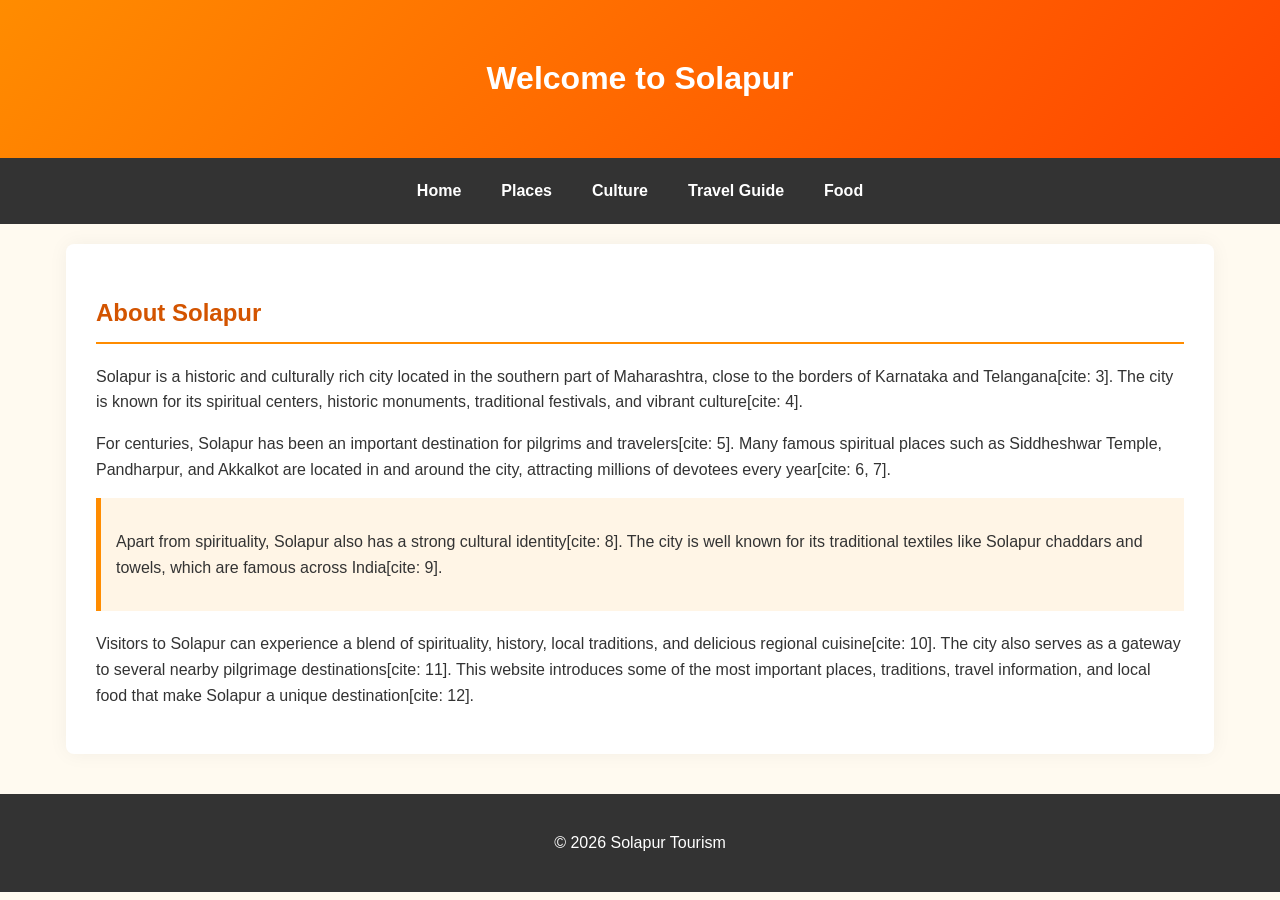
<file: index.html>
<!DOCTYPE html>
<html lang="en">
<head>
    <meta charset="UTF-8">
    <title>Welcome to Solapur - Home</title>
    <link rel="stylesheet" href="style.css">
</head>
<body>
    <header>
        <h1>Welcome to Solapur</h1>
    </header>
    <nav>
        <a href="index.html">Home</a>
        <a href="places.html">Places</a>
        <a href="culture.html">Culture</a>
        <a href="travel.html">Travel Guide</a>
        <a href="food.html">Food</a>
    </nav>
    <div class="container">
        <h2>About Solapur</h2>
        <p>Solapur is a historic and culturally rich city located in the southern part of Maharashtra, close to the borders of Karnataka and Telangana[cite: 3]. The city is known for its spiritual centers, historic monuments, traditional festivals, and vibrant culture[cite: 4].</p>
        
        <p>For centuries, Solapur has been an important destination for pilgrims and travelers[cite: 5]. Many famous spiritual places such as Siddheshwar Temple, Pandharpur, and Akkalkot are located in and around the city, attracting millions of devotees every year[cite: 6, 7].</p>
        
        <div class="card">
            <p>Apart from spirituality, Solapur also has a strong cultural identity[cite: 8]. The city is well known for its traditional textiles like Solapur chaddars and towels, which are famous across India[cite: 9].</p>
        </div>
        
        <p>Visitors to Solapur can experience a blend of spirituality, history, local traditions, and delicious regional cuisine[cite: 10]. The city also serves as a gateway to several nearby pilgrimage destinations[cite: 11]. This website introduces some of the most important places, traditions, travel information, and local food that make Solapur a unique destination[cite: 12].</p>
    </div>
    <footer>
        <p>&copy; 2026 Solapur Tourism</p>
    </footer>
</body>
</html>
</file>
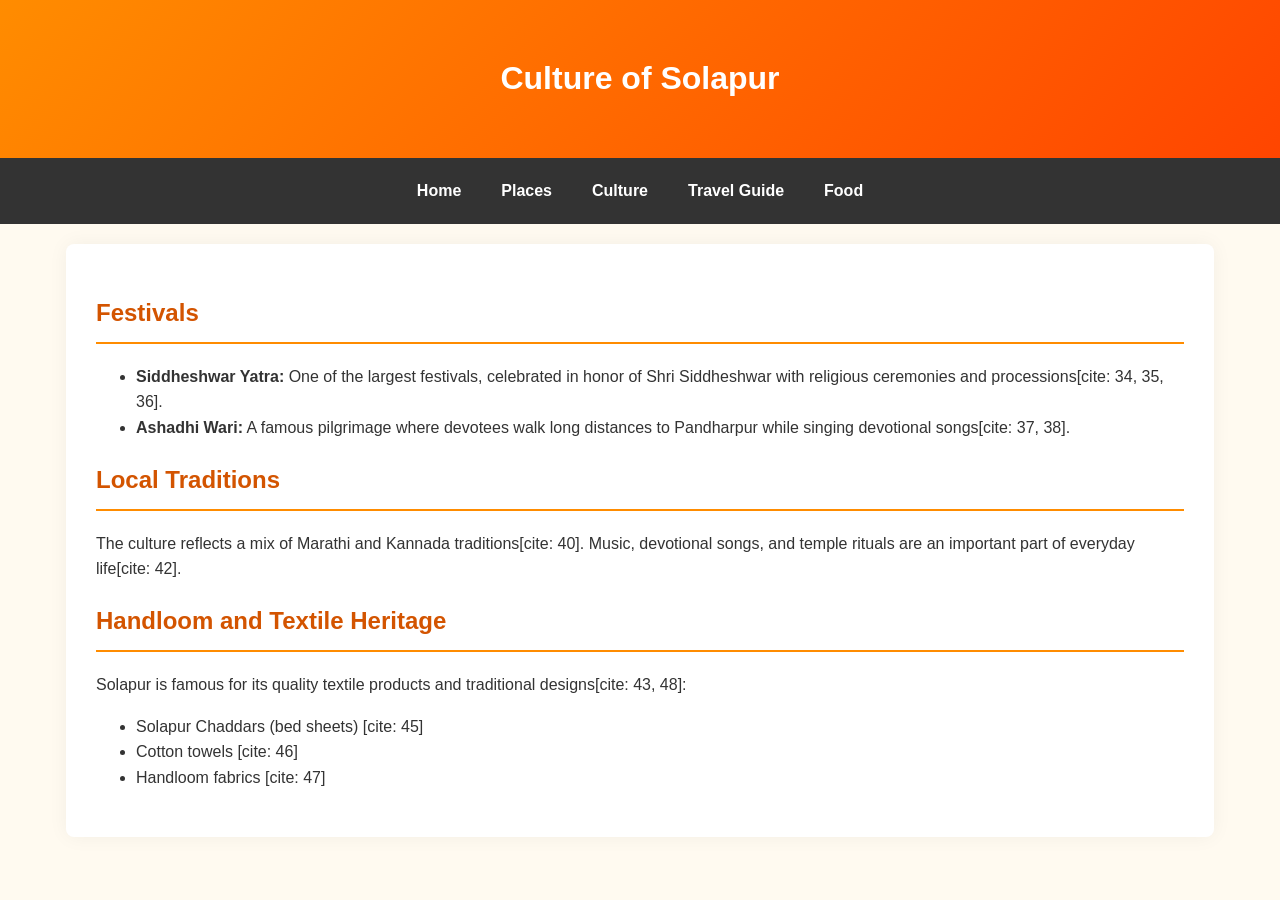
<file: culture.html>
<!DOCTYPE html>
<html lang="en">
<head>
    <meta charset="UTF-8">
    <title>Culture & Traditions - Solapur</title>
    <link rel="stylesheet" href="style.css">
</head>
<body>
    <header>
        <h1>Culture of Solapur</h1>
    </header>
    <nav>
        <a href="index.html">Home</a>
        <a href="places.html">Places</a>
        <a href="culture.html">Culture</a>
        <a href="travel.html">Travel Guide</a>
        <a href="food.html">Food</a>
    </nav>
    <div class="container">
        <h2>Festivals</h2>
        <ul>
            <li><strong>Siddheshwar Yatra:</strong> One of the largest festivals, celebrated in honor of Shri Siddheshwar with religious ceremonies and processions[cite: 34, 35, 36].</li>
            <li><strong>Ashadhi Wari:</strong> A famous pilgrimage where devotees walk long distances to Pandharpur while singing devotional songs[cite: 37, 38].</li>
        </ul>

        <h2>Local Traditions</h2>
        <p>The culture reflects a mix of Marathi and Kannada traditions[cite: 40]. Music, devotional songs, and temple rituals are an important part of everyday life[cite: 42].</p>

        <h2>Handloom and Textile Heritage</h2>
        <p>Solapur is famous for its quality textile products and traditional designs[cite: 43, 48]:</p>
        <ul>
            <li>Solapur Chaddars (bed sheets) [cite: 45]</li>
            <li>Cotton towels [cite: 46]</li>
            <li>Handloom fabrics [cite: 47]</li>
        </ul>
    </div>
</body>
</html>
</file>
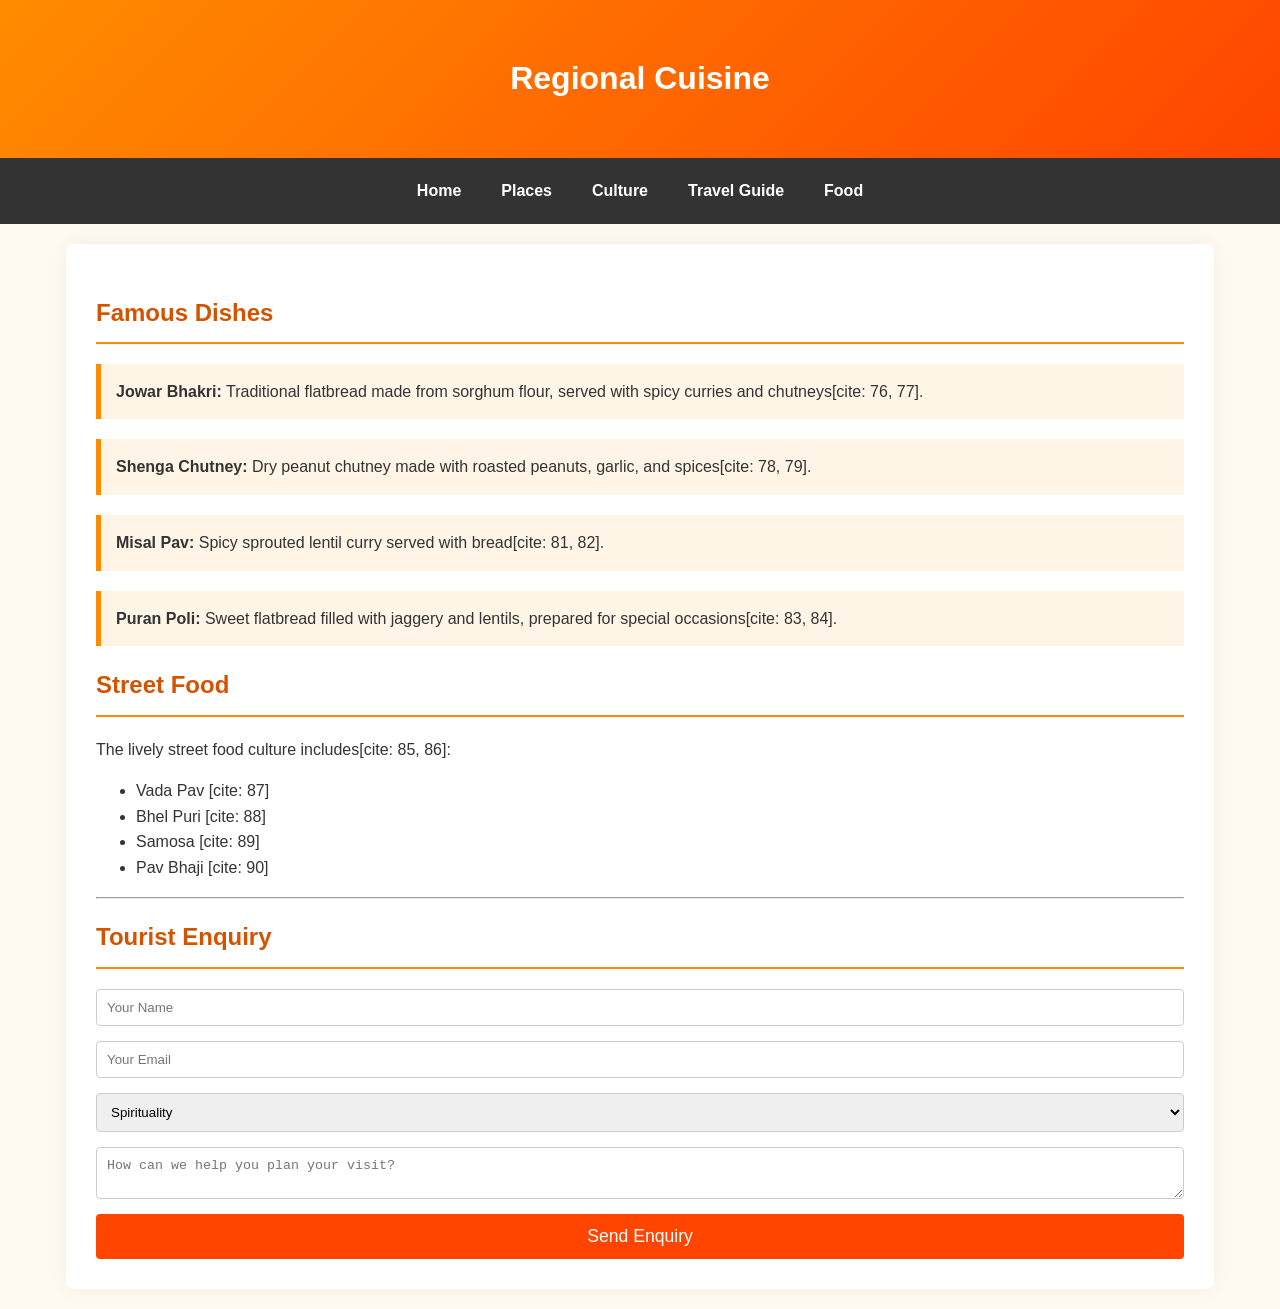
<file: food.html>
<!DOCTYPE html>
<html lang="en">
<head>
    <meta charset="UTF-8">
    <title>Local Food - Solapur</title>
    <link rel="stylesheet" href="style.css">
</head>
<body>
    <header>
        <h1>Regional Cuisine</h1>
    </header>
    <nav>
        <a href="index.html">Home</a>
        <a href="places.html">Places</a>
        <a href="culture.html">Culture</a>
        <a href="travel.html">Travel Guide</a>
        <a href="food.html">Food</a>
    </nav>
    <div class="container">
        <h2>Famous Dishes</h2>
        <div class="card">
            <strong>Jowar Bhakri:</strong> Traditional flatbread made from sorghum flour, served with spicy curries and chutneys[cite: 76, 77].
        </div>
        <div class="card">
            <strong>Shenga Chutney:</strong> Dry peanut chutney made with roasted peanuts, garlic, and spices[cite: 78, 79].
        </div>
        <div class="card">
            <strong>Misal Pav:</strong> Spicy sprouted lentil curry served with bread[cite: 81, 82].
        </div>
        <div class="card">
            <strong>Puran Poli:</strong> Sweet flatbread filled with jaggery and lentils, prepared for special occasions[cite: 83, 84].
        </div>

        <h2>Street Food</h2>
        <p>The lively street food culture includes[cite: 85, 86]:</p>
        <ul>
            <li>Vada Pav [cite: 87]</li>
            <li>Bhel Puri [cite: 88]</li>
            <li>Samosa [cite: 89]</li>
            <li>Pav Bhaji [cite: 90]</li>
        </ul>

        <hr>
        <h2>Tourist Enquiry</h2>
        <form id="enquiryForm">
            <input type="text" id="name" placeholder="Your Name" required>
            <input type="email" id="email" placeholder="Your Email" required>
            <select id="interest">
                <option value="spirituality">Spirituality</option>
                <option value="history">History</option>
                <option value="textiles">Textiles</option>
                <option value="food">Food</option>
            </select>
            <textarea id="message" placeholder="How can we help you plan your visit?"></textarea>
            <button type="submit">Send Enquiry</button>
        </form>
    </div>
    <script src="enquiry.js"></script>
</body>
</html>
</file>
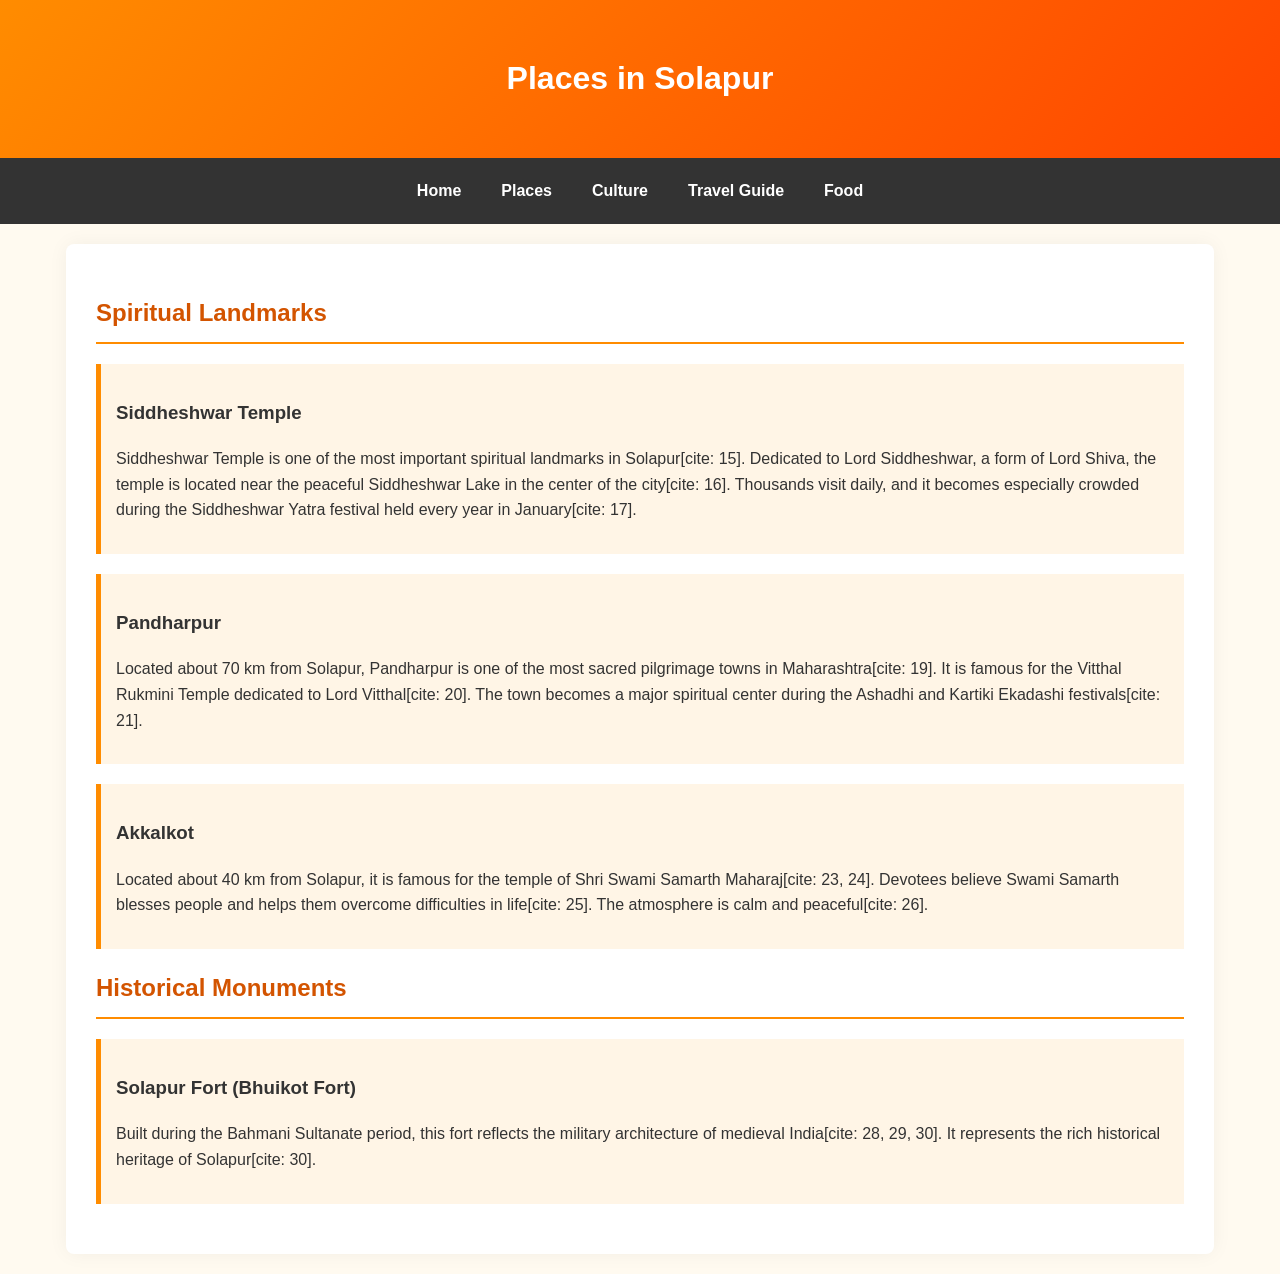
<file: places.html>
<!DOCTYPE html>
<html lang="en">
<head>
    <meta charset="UTF-8">
    <title>Important Places - Solapur</title>
    <link rel="stylesheet" href="style.css">
</head>
<body>
    <header>
        <h1>Places in Solapur</h1>
    </header>
    <nav>
        <a href="index.html">Home</a>
        <a href="places.html">Places</a>
        <a href="culture.html">Culture</a>
        <a href="travel.html">Travel Guide</a>
        <a href="food.html">Food</a>
    </nav>
    <div class="container">
        <h2>Spiritual Landmarks</h2>
        
        <div class="card">
            <h3>Siddheshwar Temple</h3>
            <p>Siddheshwar Temple is one of the most important spiritual landmarks in Solapur[cite: 15]. Dedicated to Lord Siddheshwar, a form of Lord Shiva, the temple is located near the peaceful Siddheshwar Lake in the center of the city[cite: 16]. Thousands visit daily, and it becomes especially crowded during the Siddheshwar Yatra festival held every year in January[cite: 17].</p>
        </div>

        <div class="card">
            <h3>Pandharpur</h3>
            <p>Located about 70 km from Solapur, Pandharpur is one of the most sacred pilgrimage towns in Maharashtra[cite: 19]. It is famous for the Vitthal Rukmini Temple dedicated to Lord Vitthal[cite: 20]. The town becomes a major spiritual center during the Ashadhi and Kartiki Ekadashi festivals[cite: 21].</p>
        </div>

        <div class="card">
            <h3>Akkalkot</h3>
            <p>Located about 40 km from Solapur, it is famous for the temple of Shri Swami Samarth Maharaj[cite: 23, 24]. Devotees believe Swami Samarth blesses people and helps them overcome difficulties in life[cite: 25]. The atmosphere is calm and peaceful[cite: 26].</p>
        </div>

        <h2>Historical Monuments</h2>
        <div class="card">
            <h3>Solapur Fort (Bhuikot Fort)</h3>
            <p>Built during the Bahmani Sultanate period, this fort reflects the military architecture of medieval India[cite: 28, 29, 30]. It represents the rich historical heritage of Solapur[cite: 30].</p>
        </div>
    </div>
</body>
</html>
</file>
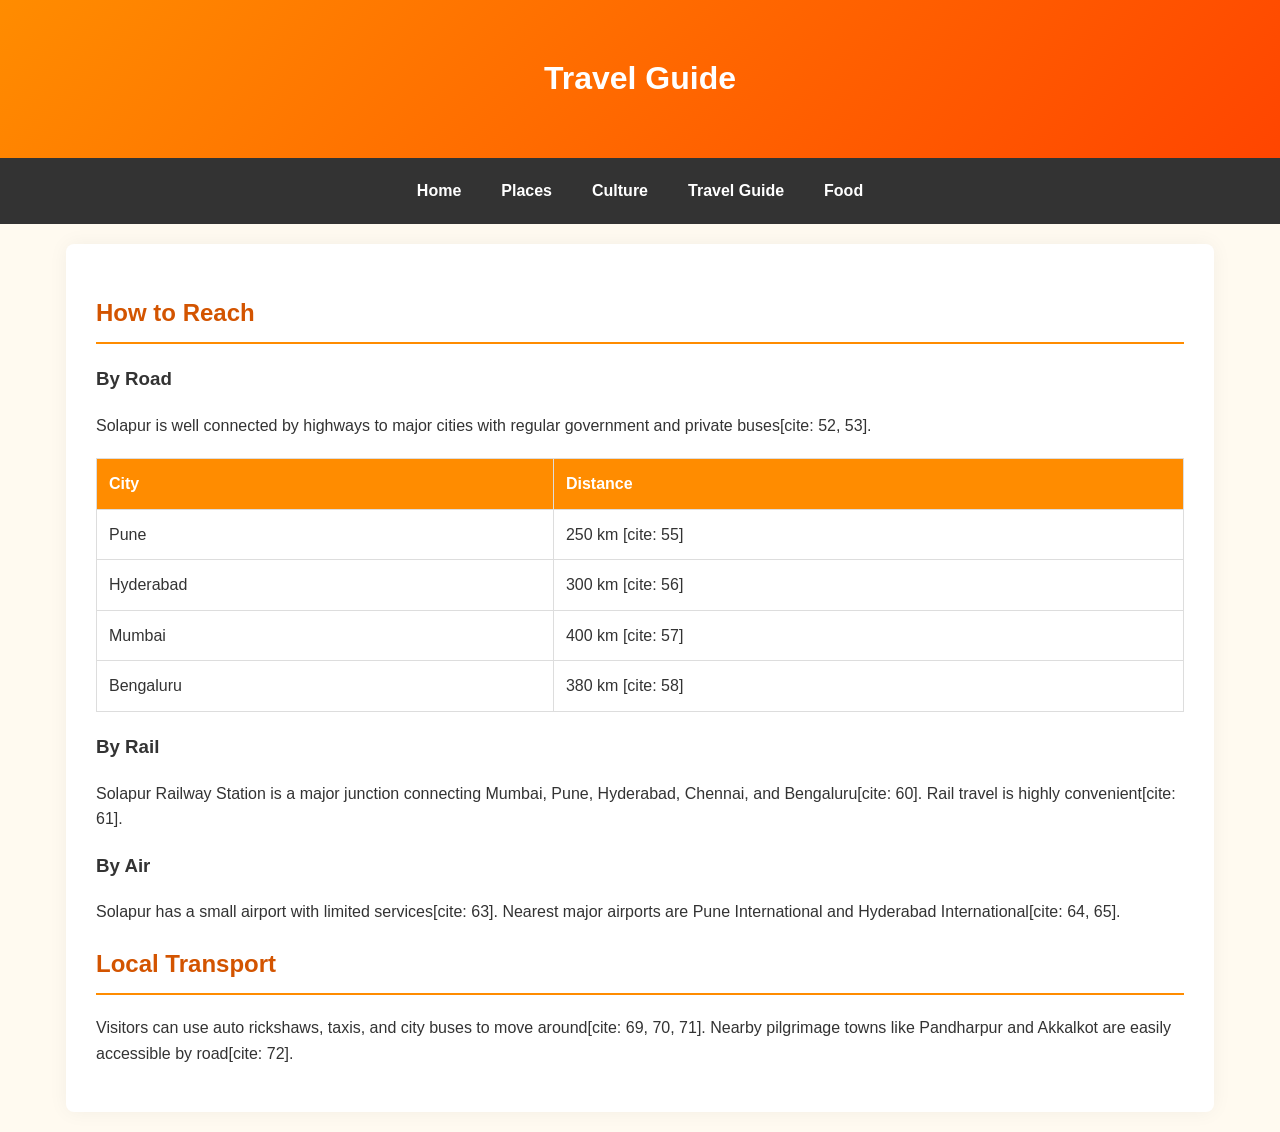
<file: travel-guide.html>
<!DOCTYPE html>
<html lang="en">
<head>
    <meta charset="UTF-8">
    <title>Travel Guide - Solapur</title>
    <link rel="stylesheet" href="style.css">
</head>
<body>
    <header>
        <h1>Travel Guide</h1>
    </header>
    <nav>
        <a href="index.html">Home</a>
        <a href="places.html">Places</a>
        <a href="culture.html">Culture</a>
        <a href="travel.html">Travel Guide</a>
        <a href="food.html">Food</a>
    </nav>
    <div class="container">
        <h2>How to Reach</h2>
        <h3>By Road</h3>
        <p>Solapur is well connected by highways to major cities with regular government and private buses[cite: 52, 53].</p>
        <table>
            <tr><th>City</th><th>Distance</th></tr>
            <tr><td>Pune</td><td>250 km [cite: 55]</td></tr>
            <tr><td>Hyderabad</td><td>300 km [cite: 56]</td></tr>
            <tr><td>Mumbai</td><td>400 km [cite: 57]</td></tr>
            <tr><td>Bengaluru</td><td>380 km [cite: 58]</td></tr>
        </table>

        <h3>By Rail</h3>
        <p>Solapur Railway Station is a major junction connecting Mumbai, Pune, Hyderabad, Chennai, and Bengaluru[cite: 60]. Rail travel is highly convenient[cite: 61].</p>

        <h3>By Air</h3>
        <p>Solapur has a small airport with limited services[cite: 63]. Nearest major airports are Pune International and Hyderabad International[cite: 64, 65].</p>

        <h2>Local Transport</h2>
        <p>Visitors can use auto rickshaws, taxis, and city buses to move around[cite: 69, 70, 71]. Nearby pilgrimage towns like Pandharpur and Akkalkot are easily accessible by road[cite: 72].</p>
    </div>
</body>
</html>
</file>
<file: style.css>
body {
    font-family: 'Segoe UI', Tahoma, Geneva, Verdana, sans-serif;
    line-height: 1.6;
    margin: 0;
    color: #333;
    background-color: #fffaf0;
}

header {
    background: linear-gradient(135deg, #ff8c00, #ff4500);
    color: white;
    padding: 2rem 0;
    text-align: center;
    box-shadow: 0 4px 6px rgba(0,0,0,0.1);
}

nav {
    background: #333;
    display: flex;
    justify-content: center;
    padding: 10px;
    position: sticky;
    top: 0;
    z-index: 1000;
}

nav a {
    color: white;
    text-decoration: none;
    padding: 10px 20px;
    font-weight: bold;
}

nav a:hover {
    color: #ff8c00;
}

.container {
    width: 85%;
    max-width: 1100px;
    margin: 20px auto;
    background: white;
    padding: 30px;
    border-radius: 8px;
    box-shadow: 0 0 20px rgba(0,0,0,0.05);
}

h2 {
    color: #d35400;
    border-bottom: 2px solid #ff8c00;
    padding-bottom: 10px;
}

.card {
    border-left: 5px solid #ff8c00;
    background: #fff5e6;
    padding: 15px;
    margin-bottom: 20px;
}

table {
    width: 100%;
    border-collapse: collapse;
    margin: 20px 0;
}

th, td {
    padding: 12px;
    border: 1px solid #ddd;
    text-align: left;
}

th {
    background-color: #ff8c00;
    color: white;
}

footer {
    text-align: center;
    padding: 20px;
    background: #333;
    color: white;
    margin-top: 40px;
}

form {
    display: flex;
    flex-direction: column;
}

input, textarea, select {
    margin-bottom: 15px;
    padding: 10px;
    border: 1px solid #ccc;
    border-radius: 4px;
}

button {
    background: #ff4500;
    color: white;
    padding: 12px;
    border: none;
    border-radius: 4px;
    cursor: pointer;
    font-size: 1.1rem;
}

button:hover {
    background: #e63e00;
}
</file>
